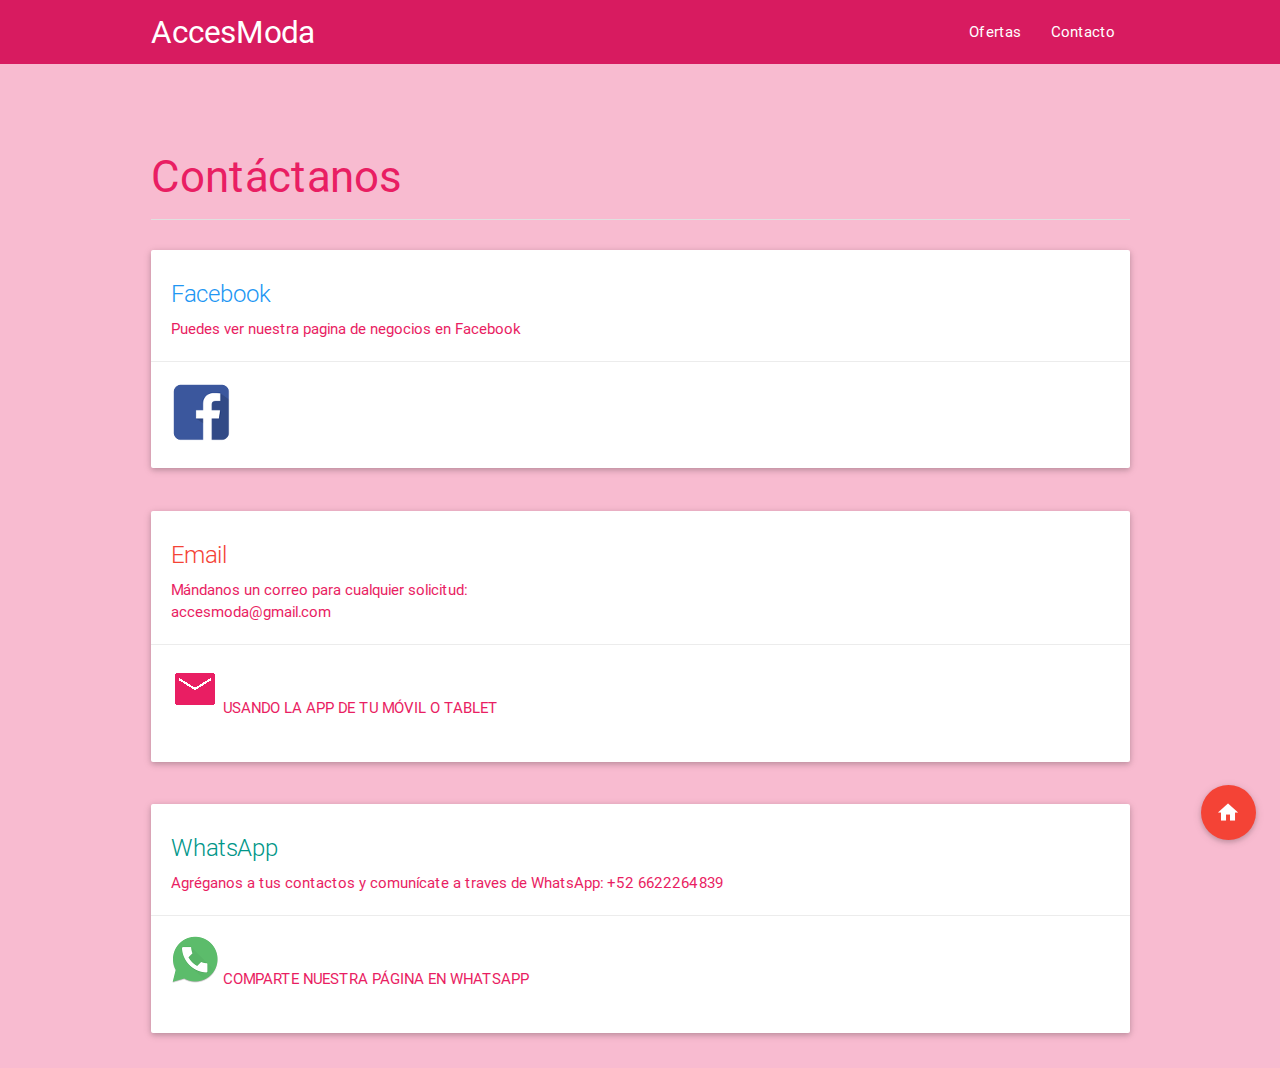
<file: contacto.html>
<!DOCTYPE html> 
 <html>
   <head>
     <title>Baby Doll's que sorprenden</title>
     <title>Grillas con Materialize</title>
     <meta http-equiv="X-UA-Compatible" content="IE=edge">
    	 <meta name=viewport content="width=device-width, initial-scale=1">
    	 <meta charset="utf-8">
    	 <script src="js/jquery-2.1.4.js"></script>
    	 <script src="js/materialize.js"></script>
    	 <script src="js/mijs.js"></script>
       <link rel="icon" type="image/png" href="img/favicon.png">
    	 <link rel="stylesheet" type="text/css" href="css/materialize.css">
    	 <link rel="stylesheet" type="text/css" href="css/miestilo.css">
   </head>

   <body class="pink lighten-4">
   	
   		<div class="navbar-fixed">
          <nav class="pink darken-1" role="navigation">
              <div class="nav-wrapper container">
                  <a id="logo-container" href="index.html" class="brand-logo">AccesModa</a>
                  <a href="#" data-activates="mobile-demo" class="button-collapse"><i class="mdi-navigation-menu"></i></a>
              <ul class="right hide-on-med-and-down">
                  <li><a href="ofertas.html">Ofertas</a></li>
                  <li><a href="contacto.html">Contacto</a></li>
              </ul>
      
              <ul class="side-nav" id="mobile-demo">
                  <li><a href="ofertas.html">Ofertas</a></li>
                  <li><a href="contacto.html">Contacto</a></li>
               </ul>
              </div>
          </nav>
      </div>
      <br>
      <br>
      
       <!--Boton flotante-->
    <div class="fixed-action-btn" style="bottom: 45px; right: 24px;">
        <a class="btn-floating btn-large red" href="index.html">
          <i class="large mdi-action-home"></i>
        </a>
    </div>
      <!--Boton flotante-->
      <div class="container">
          <div class="home">
              <br>
              <h3 class="header pink-text lighten-1">Contáctanos</h3>
              <div class="divider"></div>
              <br>
              <div class="row">
                  <div class="col s12 m12">
                      <a href="https://www.facebook.com/accesmoda.clr?fref=ts">
                        <div class="card">
                            <div class="card-content">
                                <div class="card-title blue-text">Facebook</div>
                                <p class="pink-text lighten-4">Puedes ver nuestra pagina de negocios en Facebook</p>
                            </div>
                            <div class="card-action">
                                <img src="icon/facebook.png">
                            </div>
                        </div>
                      </a>
                  </div>
              </div>

              <div class="row">
                  <div class="col s12 m12">
                      <div class="card">
                        <div class="card-content">
                            <div class="card-title red-text accent-4">Email</div>
                            <p class="pink-text lighten-4">Mándanos un correo para cualquier solicitud:</p>
                            <p class="pink-text lighten-4">accesmoda@gmail.com</p>
                        </div>
                        <a href="mailto:accesmoda@gmail.com">
                          <div class="card-action">
                                <img src="icon/email.png">
                                <span class="pink-text lighten-4">usando la app de tu móvil o tablet</span>
                            </div>
                        </a>
                      </div>
                  </div>
              </div>

              <div class="row">
                  <div class="col s12 m12">
                      <div class="card">
                        <div class="card-content">
                            <div class="card-title teal-text darken-1">WhatsApp</div>
                            <p class="pink-text lighten-4">Agréganos a tus contactos y comunícate a traves de WhatsApp: +52 6622264839</p>
                        </div>
                        <a href="whatsapp://send?text=www.accesmodaclr.com">
                          <div class="card-action">
                                <img src="icon/wtsp.png">
                                <span class="pink-text lighten-4">comparte nuestra página en WhatsApp</span>
                            </div>
                        </a>
                      </div>
                  </div>
              </div>

          </div>
      </div>
</body>
</html>
</file>
<file: css/miestilo.css>
#fondito{
	background-color: white;
}
nav{
	box-shadow: none;
  	width: 100%;
  
}

.container{
	/*width: 877px;
	height: 414px;
	margin: 0 auto;*/
	width: 80%;
}
/*estilo imagen principal*/
#bordes_imgprincipal{
	-webkit-border-radius: 15px;
	-moz-border-radius: 15px;
	border-radius: 15px;
}
 #centrar img{
 	display:block;
    margin:auto;
    width: 100%;
 }
 /*estilo imagenes menu*/
 /*.section{
 	padding-top: 1rem;
 	padding-bottom: 1rem;
 }*/
 #centrar_novia img{
 	display:block;
    margin:auto;
 }
 #centrar_baby img{
 	display:block;
    margin:auto;
 }
 #centrar_pija img{
 	display:block;
    margin:auto;
 }

.colorform{
	color: #d81b60;
}
#owl-demo .item img{
    display: block;
    width: 100%;
    height: auto;
}
</file>
